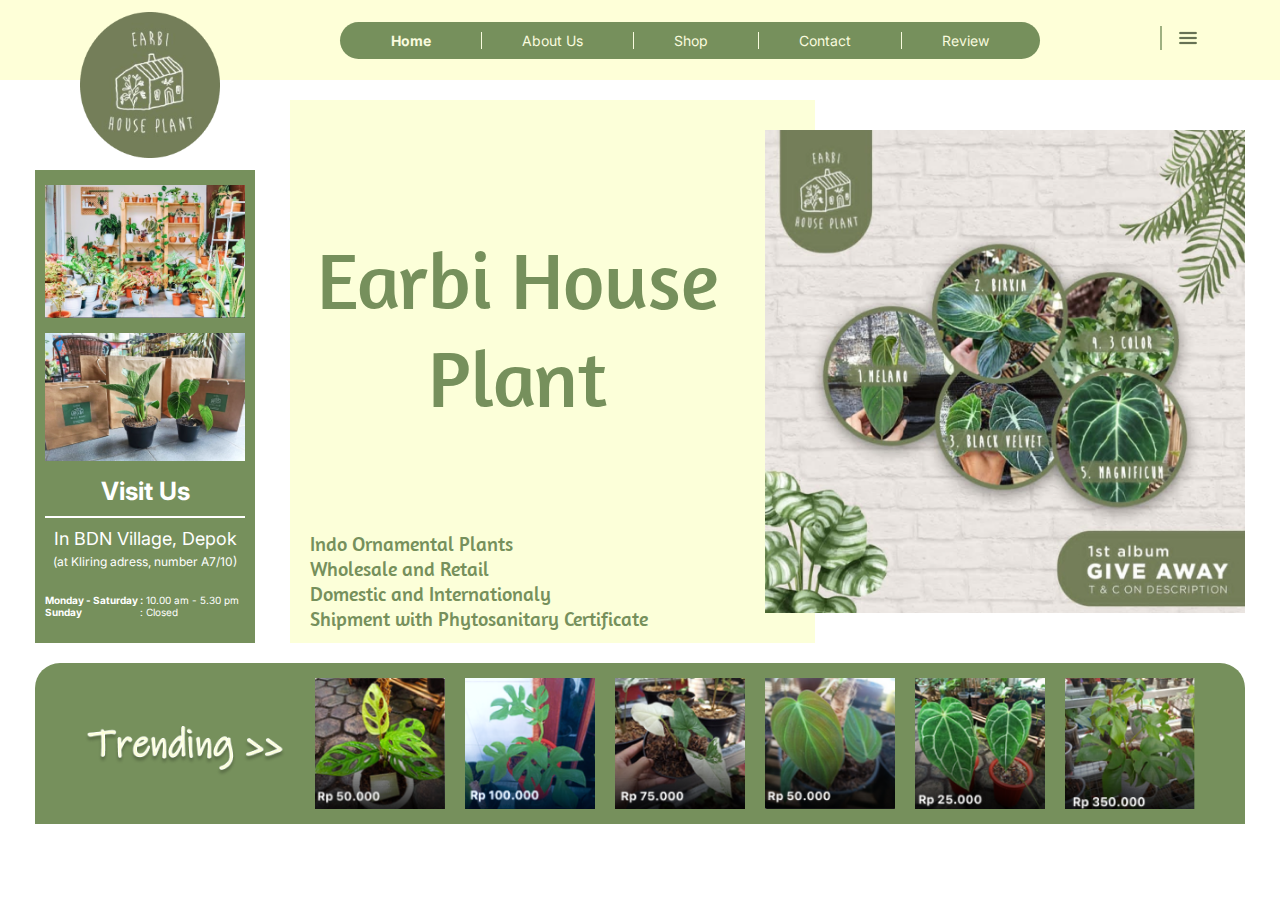
<file: index.html>
<!DOCTYPE html>
<html lang="en">
  <head>
    <meta charset="UTF-8" />
    <meta name="viewport" content="width=device-width, initial-scale=1.0" />
    <title>Document</title>
    <link rel="stylesheet" href="index.css" />

    <link rel="preconnect" href="https://fonts.googleapis.com" />
    <link rel="preconnect" href="https://fonts.gstatic.com" crossorigin />
    <link href="https://fonts.googleapis.com/css2?family=Inter&display=swap" rel="stylesheet" />
    <link rel="preconnect" href="https://fonts.googleapis.com">
    <link rel="preconnect" href="https://fonts.gstatic.com" crossorigin>
    <link href="https://fonts.googleapis.com/css2?family=Amaranth:ital,wght@0,400;0,700;1,400;1,700&display=swap" rel="stylesheet">  </head>
  <body>
    <nav>
      <img class="logo" src="assets/review/logo.png" alt="logo" />
      <ul class="nav-bg">
        <li><a href="index.html" class="onpage">Home</a></li>
        <li><a href="about.html">About Us</a></li>
        <li><a href="shop.html">Shop</a></li>
        <li><a href="contact.html">Contact</a></li>
        <li><a href="review.html">Review</a></li>
      </ul>
      <ul>
        <li class="ham-menu">
          <svg xmlns="http://www.w3.org/2000/svg" width="2" height="24" viewBox="0 0 2 34" fill="none" class="feather feather-minus">
            <path d="M1 0L1 34" stroke="#76905C" stroke-width="2" />
          </svg>
          <a href="#">
            <svg xmlns="http://www.w3.org/2000/svg" width="24" height="24" viewBox="0 0 40 40" fill="none" class="feather feather-menu">
              <path
                d="M6.58333 18.8333H33.4167C34.015 18.8333 34.5 19.3184 34.5 19.9167V20.0833C34.5 20.6817 34.015 21.1667 33.4167 21.1667H6.58333C5.98502 21.1667 5.5 20.6817 5.5 20.0833V19.9167C5.5 19.3184 5.98502 18.8333 6.58333 18.8333Z"
                fill="#231F20"
                stroke="#76905C"
              />
              <path
                d="M6.58333 27.1667H33.4167C34.015 27.1667 34.5 27.6517 34.5 28.25V28.4167C34.5 29.015 34.015 29.5 33.4167 29.5H6.58333C5.98503 29.5 5.5 29.015 5.5 28.4167V28.25C5.5 27.6517 5.98503 27.1667 6.58333 27.1667Z"
                fill="#231F20"
                stroke="#76905C"
              />
              <path
                d="M6.58333 10.5H33.4167C34.015 10.5 34.5 10.985 34.5 11.5833V11.75C34.5 12.3483 34.015 12.8333 33.4167 12.8333H6.58333C5.98502 12.8333 5.5 12.3483 5.5 11.75V11.5833C5.5 10.985 5.98502 10.5 6.58333 10.5Z"
                fill="#231F20"
                stroke="#76905C"
              />
            </svg>
          </a>
        </li>
      </ul>
    </nav>

    <div class="container">
      <div class="left">
        <img src="/assets/opening/Shop.png" alt="shop" />
        <img src="/assets/opening/Paper Bag.png" alt="paper bag" />
        <div class="left-info">
          <h1>Visit Us</h1>
          <hr />
          <h3>In BDN Village, Depok</h3>
          <h3 class="address">(at Kliring adress, number A7/10)</h3>
          <p>Monday - Saturday :<span> 10.00 am - 5.30 pm</span></p>
          <p>Sunday <span class="titik-dua">:</span><span> Closed</span></p>
        </div>
      </div>

      <div class="right">
        <div class="right-content">
          <h1>Earbi House Plant</h1>
          <div class="right-sub">
            <p>Indo Ornamental Plants</p>
            <p>Wholesale and Retail</p>
            <p>Domestic and Internationaly</p>
            <p>Shipment with Phytosanitary Certificate</p>
          </div>
        </div>
        <img src="/assets/opening/Opening Poster.png" alt="opening poster">
      </div>
    </div>

    <div class="trending">
      <img src="/assets/opening/Trending __.png" alt="text" class="trending-text">
      <div class="trending-images">
        <img src="/assets/opening/product 1.png" alt="product 1">
        <img src="/assets/opening/product 2.png" alt="product 2">
        <img src="/assets/opening/product 3.png" alt="product 3">
        <img src="/assets/opening/product 4.png" alt="product 4">
        <img src="/assets/opening/product 5.png" alt="product 5">
        <img src="/assets/opening/product 6.png" alt="product 6">
      </div>
    </div>
  </body>
</html>
</file>
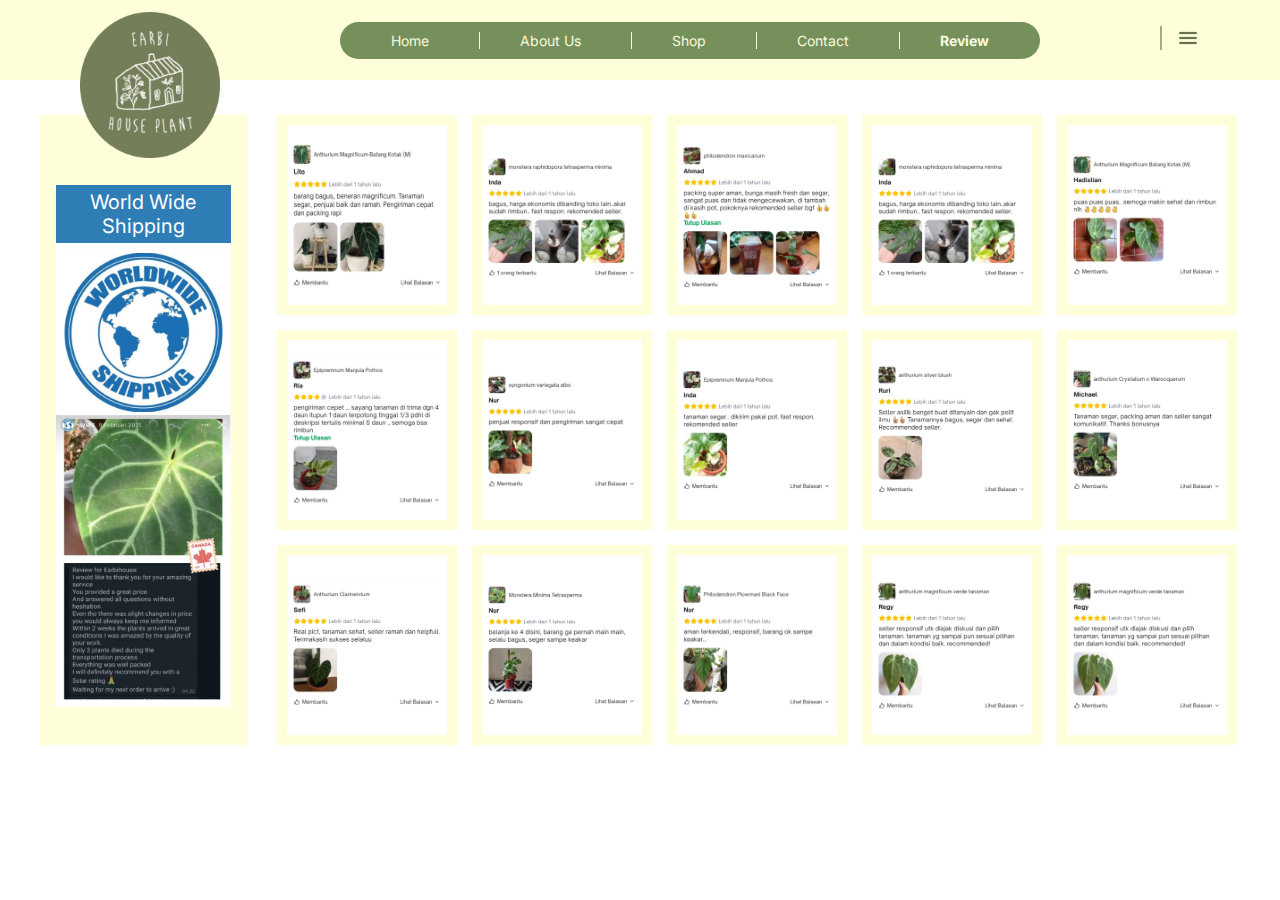
<file: review.html>
<!DOCTYPE html>
<html lang="en">
  <head>
    <meta charset="UTF-8" />
    <meta name="viewport" content="width=device-width, initial-scale=1.0" />
    <title>Document</title>
    <link rel="stylesheet" href="review.css" />

    <link rel="preconnect" href="https://fonts.googleapis.com" />
    <link rel="preconnect" href="https://fonts.gstatic.com" crossorigin />
    <link href="https://fonts.googleapis.com/css2?family=Inter&display=swap" rel="stylesheet" />
  </head>
  <body>
    <nav>
      <img class="logo" src="assets/review/logo.png" alt="logo" />
      <ul class="nav-bg">
        <li><a href="index.html">Home</a></li>
        <li><a href="about.html">About Us</a></li>
        <li><a href="shop.html">Shop</a></li>
        <li><a href="contact.html">Contact</a></li>
        <li><a href="review.html" class="onpage">Review</a></li>
      </ul>
      <ul>
        <li class="ham-menu">
          <svg xmlns="http://www.w3.org/2000/svg" width="2" height="24" viewBox="0 0 2 34" fill="none" class="feather feather-minus">
            <path d="M1 0L1 34" stroke="#76905C" stroke-width="2" />
          </svg>
          <a href="#">
            <svg xmlns="http://www.w3.org/2000/svg" width="24" height="24" viewBox="0 0 40 40" fill="none" class="feather feather-menu">
              <path
                d="M6.58333 18.8333H33.4167C34.015 18.8333 34.5 19.3184 34.5 19.9167V20.0833C34.5 20.6817 34.015 21.1667 33.4167 21.1667H6.58333C5.98502 21.1667 5.5 20.6817 5.5 20.0833V19.9167C5.5 19.3184 5.98502 18.8333 6.58333 18.8333Z"
                fill="#231F20"
                stroke="#76905C"
              />
              <path
                d="M6.58333 27.1667H33.4167C34.015 27.1667 34.5 27.6517 34.5 28.25V28.4167C34.5 29.015 34.015 29.5 33.4167 29.5H6.58333C5.98503 29.5 5.5 29.015 5.5 28.4167V28.25C5.5 27.6517 5.98503 27.1667 6.58333 27.1667Z"
                fill="#231F20"
                stroke="#76905C"
              />
              <path
                d="M6.58333 10.5H33.4167C34.015 10.5 34.5 10.985 34.5 11.5833V11.75C34.5 12.3483 34.015 12.8333 33.4167 12.8333H6.58333C5.98502 12.8333 5.5 12.3483 5.5 11.75V11.5833C5.5 10.985 5.98502 10.5 6.58333 10.5Z"
                fill="#231F20"
                stroke="#76905C"
              />
            </svg>
          </a>
        </li>
      </ul>
    </nav>

    <div class="container">
      <div class="left">
        <div class="left-container">
          <div class="left-title">World Wide Shipping</div>
          <img src="assets/review/shipping.png" alt="" />
        </div>
      </div>

      <div>
        <div class="right">
          <div class="card-review">
            <div class="review-body">
              <img src="assets/review/Review1.png" alt="" />
            </div>
          </div>
          <div class="card-review">
            <div class="review-body">
              <img src="assets/review/Review2.png" alt="" />
            </div>
          </div>
          <div class="card-review">
            <div class="review-body">
              <img src="assets/review/Review3.png" alt="" />
            </div>
          </div>
          <div class="card-review">
            <div class="review-body">
              <img src="assets/review/Review4.png" alt="" />
            </div>
          </div>
          <div class="card-review">
            <div class="review-body">
              <img src="assets/review/Review5.png" alt="" />
            </div>
          </div>
          <div class="card-review">
            <div class="review-body">
              <img src="assets/review/Review6.png" alt="" />
            </div>
          </div>
          <div class="card-review">
            <div class="review-body">
              <img src="assets/review/Review7.png" alt="" />
            </div>
          </div>
          <div class="card-review">
            <div class="review-body">
              <img src="assets/review/Review8.png" alt="" />
            </div>
          </div>
          <div class="card-review">
            <div class="review-body">
              <img src="assets/review/Review9.png" alt="" />
            </div>
          </div>
          <div class="card-review">
            <div class="review-body">
              <img src="assets/review/Review10.png" alt="" />
            </div>
          </div>
          <div class="card-review">
            <div class="review-body">
              <img src="assets/review/Review11.png" alt="" />
            </div>
          </div>
          <div class="card-review">
            <div class="review-body">
              <img src="assets/review/Review12.png" alt="" />
            </div>
          </div>
          <div class="card-review">
            <div class="review-body">
              <img src="assets/review/Review13.png" alt="" />
            </div>
          </div>
          <div class="card-review">
            <div class="review-body">
              <img src="assets/review/Review14.png" alt="" />
            </div>
          </div>
          <div class="card-review">
            <div class="review-body">
              <img src="assets/review/Review15.png" alt="" />
            </div>
          </div>
        </div>
      </div>
    </div>
  </body>
</html>
</file>
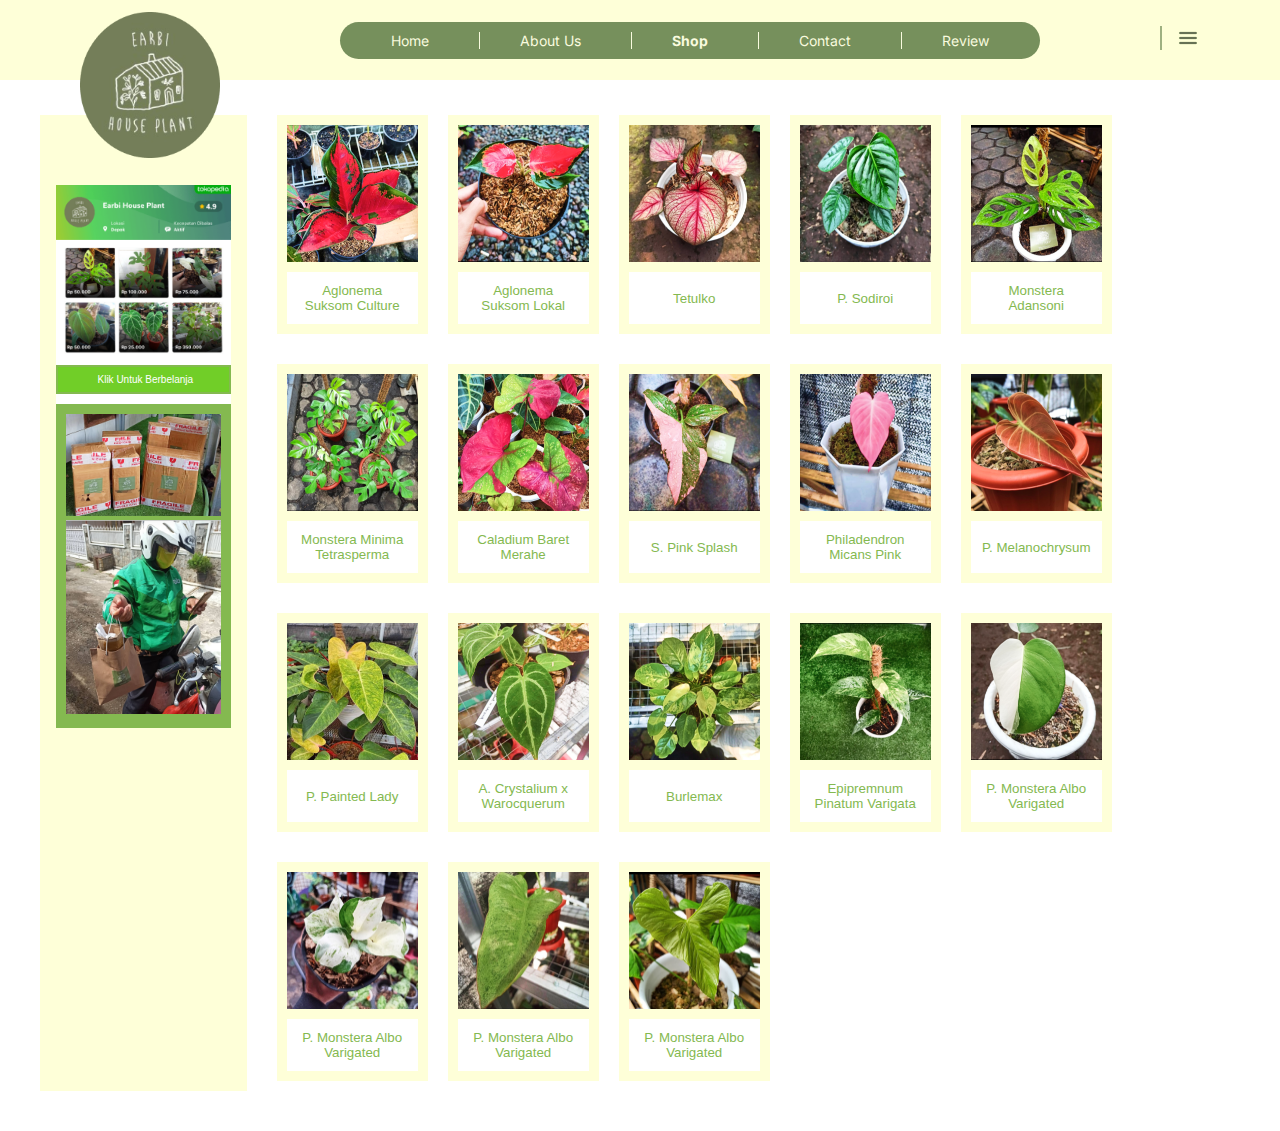
<file: shop.html>
<!DOCTYPE html>
<html lang="en">
  <head>
    <meta charset="UTF-8" />
    <meta name="viewport" content="width=device-width, initial-scale=1.0" />
    <title>Shop</title>
    <link rel="stylesheet" href="shop.css" />

    <link rel="preconnect" href="https://fonts.googleapis.com" />
    <link rel="preconnect" href="https://fonts.gstatic.com" crossorigin />
    <link
      href="https://fonts.googleapis.com/css2?family=Inter&display=swap"
      rel="stylesheet"
    />
  </head>
  <body>
    <nav>
      <img class="logo" src="assets/review/logo.png" alt="logo" />
      <ul class="nav-bg">
        <li><a href="index.html">Home</a></li>
        <li><a href="about.html">About Us</a></li>
        <li><a href="shop.html" class="onpage">Shop</a></li>
        <li><a href="contact.html">Contact</a></li>
        <li><a href="review.html">Review</a></li>
      </ul>
      <ul>
        <li class="ham-menu">
          <svg
            xmlns="http://www.w3.org/2000/svg"
            width="2"
            height="24"
            viewBox="0 0 2 34"
            fill="none"
            class="feather feather-minus"
          >
            <path d="M1 0L1 34" stroke="#76905C" stroke-width="2" />
          </svg>
          <a href="#">
            <svg
              xmlns="http://www.w3.org/2000/svg"
              width="24"
              height="24"
              viewBox="0 0 40 40"
              fill="none"
              class="feather feather-menu"
            >
              <path
                d="M6.58333 18.8333H33.4167C34.015 18.8333 34.5 19.3184 34.5 19.9167V20.0833C34.5 20.6817 34.015 21.1667 33.4167 21.1667H6.58333C5.98502 21.1667 5.5 20.6817 5.5 20.0833V19.9167C5.5 19.3184 5.98502 18.8333 6.58333 18.8333Z"
                fill="#231F20"
                stroke="#76905C"
              />
              <path
                d="M6.58333 27.1667H33.4167C34.015 27.1667 34.5 27.6517 34.5 28.25V28.4167C34.5 29.015 34.015 29.5 33.4167 29.5H6.58333C5.98503 29.5 5.5 29.015 5.5 28.4167V28.25C5.5 27.6517 5.98503 27.1667 6.58333 27.1667Z"
                fill="#231F20"
                stroke="#76905C"
              />
              <path
                d="M6.58333 10.5H33.4167C34.015 10.5 34.5 10.985 34.5 11.5833V11.75C34.5 12.3483 34.015 12.8333 33.4167 12.8333H6.58333C5.98502 12.8333 5.5 12.3483 5.5 11.75V11.5833C5.5 10.985 5.98502 10.5 6.58333 10.5Z"
                fill="#231F20"
                stroke="#76905C"
              />
            </svg>
          </a>
        </li>
      </ul>
    </nav>

    <div class="container">
      <div class="left">
        <div class="left-container">
          <div class="left-container-up">
            <img src="assets/shop/tokopedia.png" alt="" />
            <button class="green-button">Klik Untuk Berbelanja</button>
          </div>
          <div class="left-container-down">
            <img src="assets/shop/box_fragile.png" alt="" />
            <img src="assets/shop/Delivery.png" alt="" />
          </div>
        </div>
      </div>

      <div>
        <div class="right">
          <div class="grid-item">
            <img src="assets/shop/Picture_shop.png" alt="" />
            <button class="my-button">Aglonema Suksom Culture</button>
          </div>
          <div class="grid-item">
            <img src="assets/shop/PictureShop1.png" alt="" />
            <button class="my-button">Aglonema Suksom Lokal</button>
          </div>
          <div class="grid-item">
            <img src="assets/shop/PictureShop2.png" alt="" />
            <button class="my-button">Tetulko</button>
          </div>
          <div class="grid-item">
            <img src="assets/shop/PictureShop3.png" alt="" />
            <button class="my-button">P. Sodiroi</button>
          </div>
          <div class="grid-item">
            <img src="assets/shop/PictureShop4.png" alt="" />
            <button class="my-button">Monstera Adansoni</button>
          </div>
          <div class="grid-item">
            <img src="assets/shop/PictureShop5.png" alt="" />
            <button class="my-button">Monstera Minima Tetrasperma</button>
          </div>
          <div class="grid-item">
            <img src="assets/shop/PictureShop6.png" alt="" />
            <button class="my-button">Caladium Baret Merahe</button>
          </div>
          <div class="grid-item">
            <img src="assets/shop/PictureShop7.png" alt="" />
            <button class="my-button">S. Pink Splash</button>
          </div>
          <div class="grid-item">
            <img src="assets/shop/PictureShop8.png" alt="" />
            <button class="my-button">Philadendron Micans Pink</button>
          </div>
          <div class="grid-item">
            <img src="assets/shop/PictureShop9.png" alt="" />
            <button class="my-button">P. Melanochrysum</button>
          </div>
          <div class="grid-item">
            <img src="assets/shop/PictureShop10.png" alt="" />
            <button class="my-button">P. Painted Lady</button>
          </div>
          <div class="grid-item">
            <img src="assets/shop/PictureShop11.png" alt="" />
            <button class="my-button">A. Crystalium x Warocquerum</button>
          </div>
          <div class="grid-item">
            <img src="assets/shop/PictureShop12.png" alt="" />
            <button class="my-button">Burlemax</button>
          </div>
          <div class="grid-item">
            <img src="assets/shop/PictureShop13.png" alt="" />
            <button class="my-button">Epipremnum Pinatum Varigata</button>
          </div>
          <div class="grid-item">
            <img src="assets/shop/PictureShop14.png" alt="" />
            <button class="my-button">P. Monstera Albo Varigated</button>
          </div>
          <div class="grid-item">
            <img src="assets/shop/PictureShop15.png" alt="" />
            <button class="my-button">P. Monstera Albo Varigated</button>
          </div>
          <div class="grid-item">
            <img src="assets/shop/PictureShop16.png" alt="" />
            <button class="my-button">P. Monstera Albo Varigated</button>
          </div>
          <div class="grid-item">
            <img src="assets/shop/PictureShop17.png" alt="" />
            <button class="my-button">P. Monstera Albo Varigated</button>
          </div>
        </div>
      </div>
    </div>
  </body>
</html>
</file>
<file: index.css>
* {
  margin: 0;
  padding: 0;
}

body {
  font-family: "Inter", sans-serif;
}

.logo {
  width: 140px;
  margin-top: 90px;
}

nav {
  display: flex;
  justify-content: space-around;
  align-items: center;
  background-color: #feffd8;
  height: 80px;
  padding: 0 20px;
}

.nav-bg {
  background-color: #76905c;
  display: flex;
  list-style: none;
  gap: 40px;
  color: white;
  font-size: 14px;
  padding: 10px 0px;
  border-radius: 50px;
  width: 700px;
  text-align: center;
  align-items: center;
  justify-content: center;
}

nav li {
  border-right: 1.5px solid #f9fbdf;
  padding-right: 50px;
}

nav li:last-child {
  border-right: none;
  padding-right: 0px;
}

nav a {
  text-decoration: none;
  color: #f9fbdf;
}

nav .onpage {
  font-weight: bold;
}

.ham-menu {
  list-style: none;
}

.feather-minus {
  padding-right: 10px;
}

.container {
  display: flex;
  justify-content: center;
  overflow-x: hidden;
  gap: 35px;
  margin:20px 35px;
}

.left {
  width: 200px;
  position: relative;
  z-index: -1;
  padding: 15px 10px;
  background-color: #76905c;
  margin-top: 70px;
  display: flex;
  flex-direction: column;
}

.left img {
  padding-bottom: 15px;
}

.left-info {
  text-align: center;
  color: #fff;
  margin-bottom: 10px;
}

.left-info h1 {
  font-size: 25px;
  font-weight: bold;
}

.left-info hr {
  margin: 10px 0;
  border: none; /* Menghapus border garis horizontal */
  border-top: 2px solid #fff; /* Menambahkan border atas dengan warna putih */
}

.left-info h3 {
  font-weight: 400;
  font-size: 18px;
}

.left-info .address {
  font-size: 12px;
  margin-top: 5px;
  margin-bottom: 25px;
}

.left-info h3.address {
  font-weight: normal;
}

.left-info p {
  font-weight: bold;
  font-size: 10px;
  text-align: left;
}

.left-info .titik-dua {
  margin-left: 56px;
}

.left-info span {
  font-weight: normal;
  color: white; /* Warna teks abu-abu */
}

.right{
  display: flex;
  justify-content: center;
}

.right-content {
  min-width: 500px;
  max-width: 600px;
  font-family: "Amaranth", sans-serif;
  background-color: #fcffd9;
  position: relative;
}

.right h1 {
  color: #76905c;
  text-align: center;
  font-size: 80px;
  font-style: normal;
  font-weight: 400;
  padding: 130px 0;
  padding-bottom: 105px;
  margin-right: 70px;
}

.right-sub {
  margin-left: 20px;
  color: #76905c;
  font-size: 20px;
  font-style: normal;
  font-weight: 400;
  line-height: normal;
}

.right img {
  position: relative;
  z-index: 1;
  width: 480px;
  margin: 30px 0;
  margin-left: -50px;
}

.trending{
  background-color: #76905C;
  margin: 0 35px;
  padding: 15px;
  border-top-left-radius: 25px;
  border-top-right-radius: 25px;
  display: flex;
  justify-content: center;
  align-items: center;
  gap: 30px;
}

.trending-text{
  width: 200px;
  margin-top: 15px;
}

.trending-images{
  display: flex;
  justify-content: space-between;
  gap: 20px;
}

.trending-images img{
  width: 130px;
}
</file>
<file: review.css>
* {
  margin: 0;
  padding: 0;
  font-family: "Inter", sans-serif;
}

.logo {
  width: 140px;
  margin-top: 90px;
}

nav {
  display: flex;
  justify-content: space-around;
  align-items: center;
  background-color: #feffd8;
  height: 80px;
  padding: 0 20px;
}

.nav-bg {
  background-color: #76905c;
  display: flex;
  list-style: none;
  gap: 40px;
  color: white;
  font-size: 14px;
  padding: 10px 0px;
  border-radius: 50px;
  width: 700px;
  text-align: center;
  align-items: center;
  justify-content: center;
}

nav li {
  border-right: 1.5px solid #f9fbdf;
  padding-right: 50px;
}

nav li:last-child {
  border-right: none;
  padding-right: 0px;
}

nav a {
  text-decoration: none;
  color: #f9fbdf;
}

nav .onpage {
  font-weight: bold;
}

.ham-menu {
  list-style: none;
}

.feather-minus {
  padding-right: 10px;
}

.container {
  display: flex;
  gap: 30px;
  margin-top: 35px;
  margin-bottom: 40px;
}

.left {
  width: 600px;
  position: relative;
  z-index: -1;
  background-color: #feffd8;
  margin-left: 40px;
  display: flex;
  justify-content: center;
  text-align: center;
}

.left img {
  width: 100%;
}

.left-container {
  background-color: white;
  width: 85%;
  height:max-content;
  margin-top: 70px;
}

.left-title {
  background-color: #2f7db5;
  font-size: 20px;
  color: white;
  padding: 5px 30px;
  margin-bottom: 10px;
}

.right {
  display: flex;
  gap: 15px;
  flex-wrap: wrap;
}

.card-review {
  background-color: #feffd8;
  height: 200px;
  width: 180px;
  display: flex;
  justify-content: center;
  align-items: center;
}

.card-review img {
  width: 100%;
}

.review-body {
  background-color: white;
  height: 180px;
  width: 160px;
  display: flex;
  justify-content: center;
  align-items: center;
}
</file>
<file: shop.css>
* {
  margin: 0;
  padding: 0;
}

body {
  font-family: "Inter", sans-serif;
}

.logo {
  width: 140px;
  margin-top: 90px;
}

nav {
  display: flex;
  justify-content: space-around;
  align-items: center;
  background-color: #feffd8;
  height: 80px;
  padding: 0 20px;
}

.nav-bg {
  background-color: #76905c;
  display: flex;
  list-style: none;
  gap: 40px;
  color: white;
  font-size: 14px;
  padding: 10px 0px;
  border-radius: 50px;
  width: 700px;
  text-align: center;
  align-items: center;
  justify-content: center;
}

nav li {
  border-right: 1.5px solid #f9fbdf;
  padding-right: 50px;
}

nav li:last-child {
  border-right: none;
  padding-right: 0px;
}

nav a {
  text-decoration: none;
  color: #f9fbdf;
}

nav .onpage {
  font-weight: bold;
}

.ham-menu {
  list-style: none;
}

.feather-minus {
  padding-right: 10px;
}

.container {
  display: flex;
  gap: 30px;
  margin-top: 35px;
  margin-bottom: 40px;
}

.left {
  width: 630px;
  position: relative;
  z-index: -1;
  background-color: #feffd8;
  margin-left: 40px;
  display: flex;
  justify-content: center;
  /* align-items: center; */
  text-align: center;
}

.left img {
  width: 100%;
}

.left-container {
  background-color: white;
  width: 85%;
  margin-top: 70px;
  height: max-content;
}

.left-container-down {
  padding: 10px;
  background-color: #84b950;
}

.left-container-up {
  background-color: white;
  margin-bottom: 10px;
}

.right {
  display: flex;
  gap: 20px;
  flex-wrap: wrap;
}

.grid-item {
  flex: 0 0 calc(15, 5555% - 10px);
  box-sizing: border-box;
  position: relative;
  margin-bottom: 10px;
  background-color: #feffd8;
  padding: 10px;
}

.grid-item img {
  max-width: 100%;
  height: auto;
  display: block;
  width: 131px;
  height: 137px;
  margin-bottom: 10px;
}

.grid-item button {
  display: block;
  width: 131px;
  height: 52px;
  padding: 10px;
  background-color: white;
  color: #84b950;
  border: none;
  cursor: pointer;
}

.green-button {
  background-color: #71CE28;
  color: white;
  padding: 7px 40px;
  font-size: 10px;
  cursor: pointer;
  white-space: nowrap;
  width: 100%;
  border: #84b950 2px solid;
}

.my-button {
  font-family: "Amaranth", sans-serif;
}
</file>
